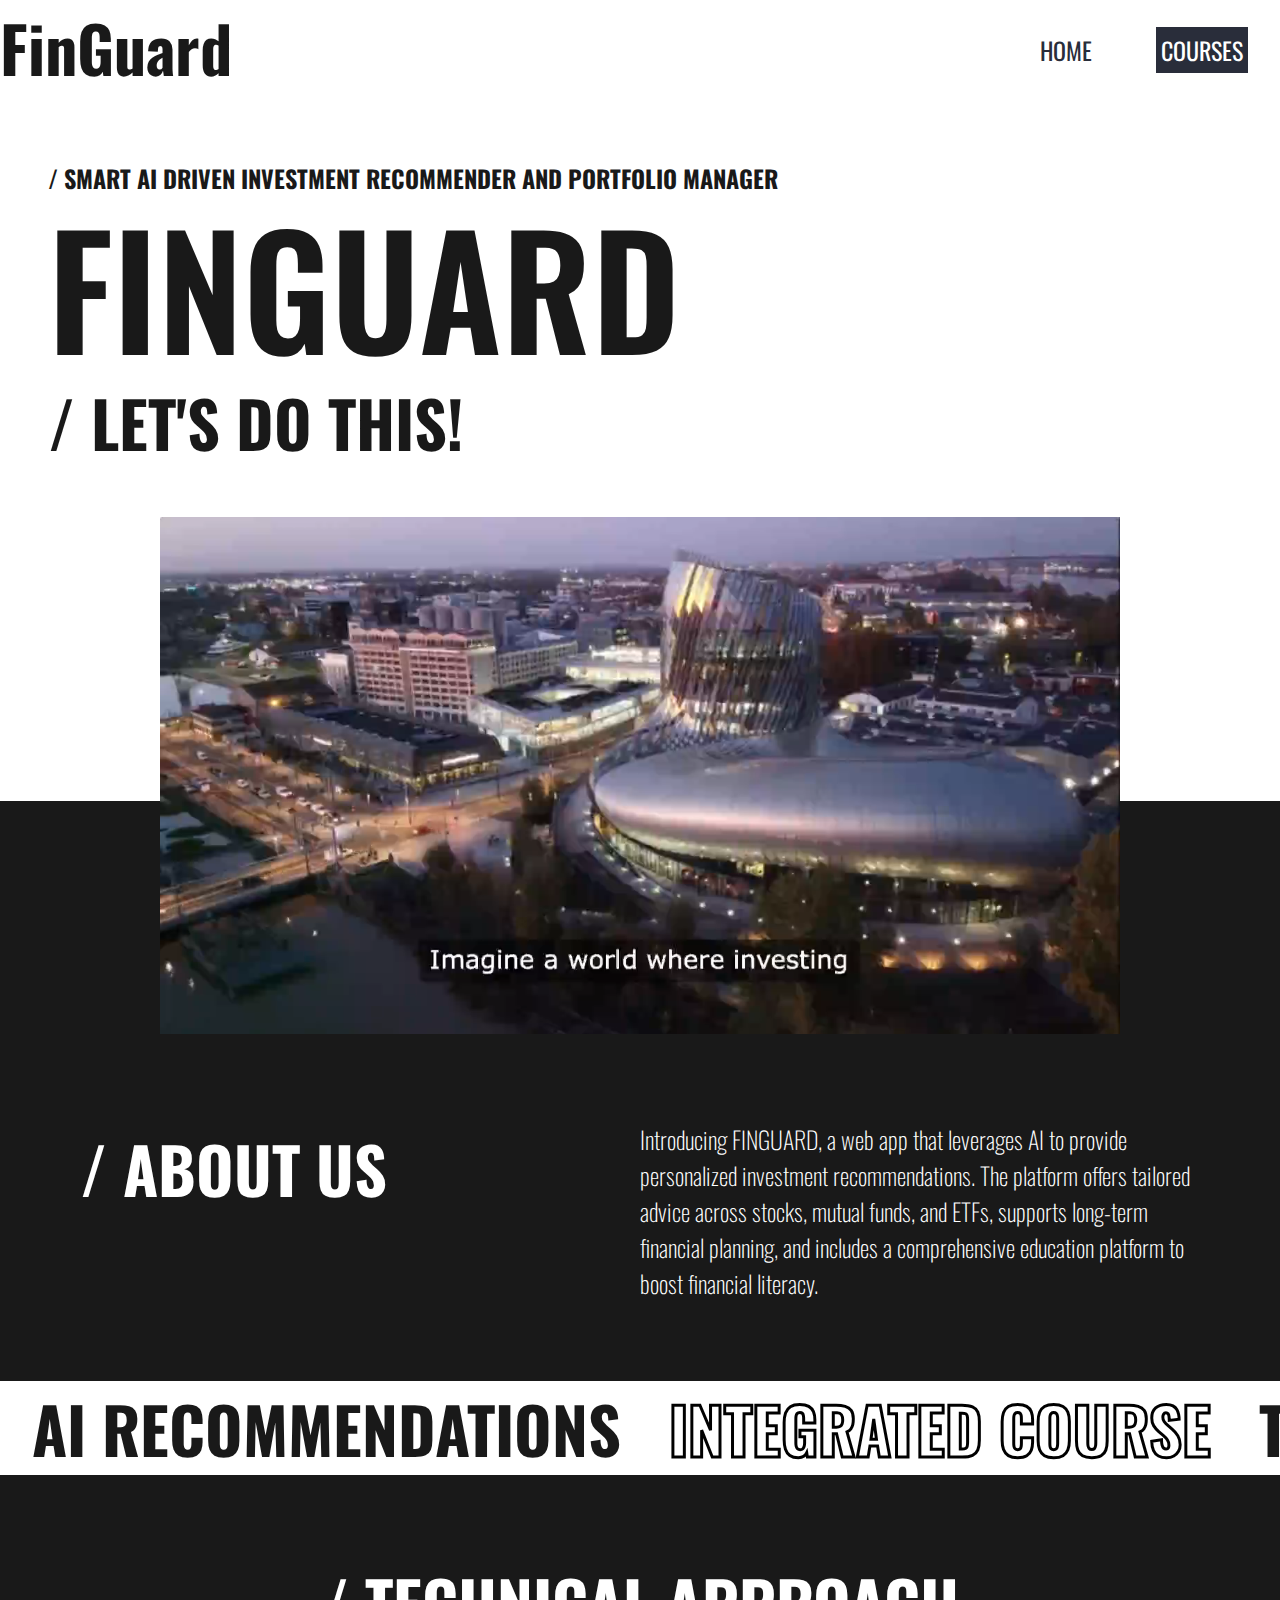
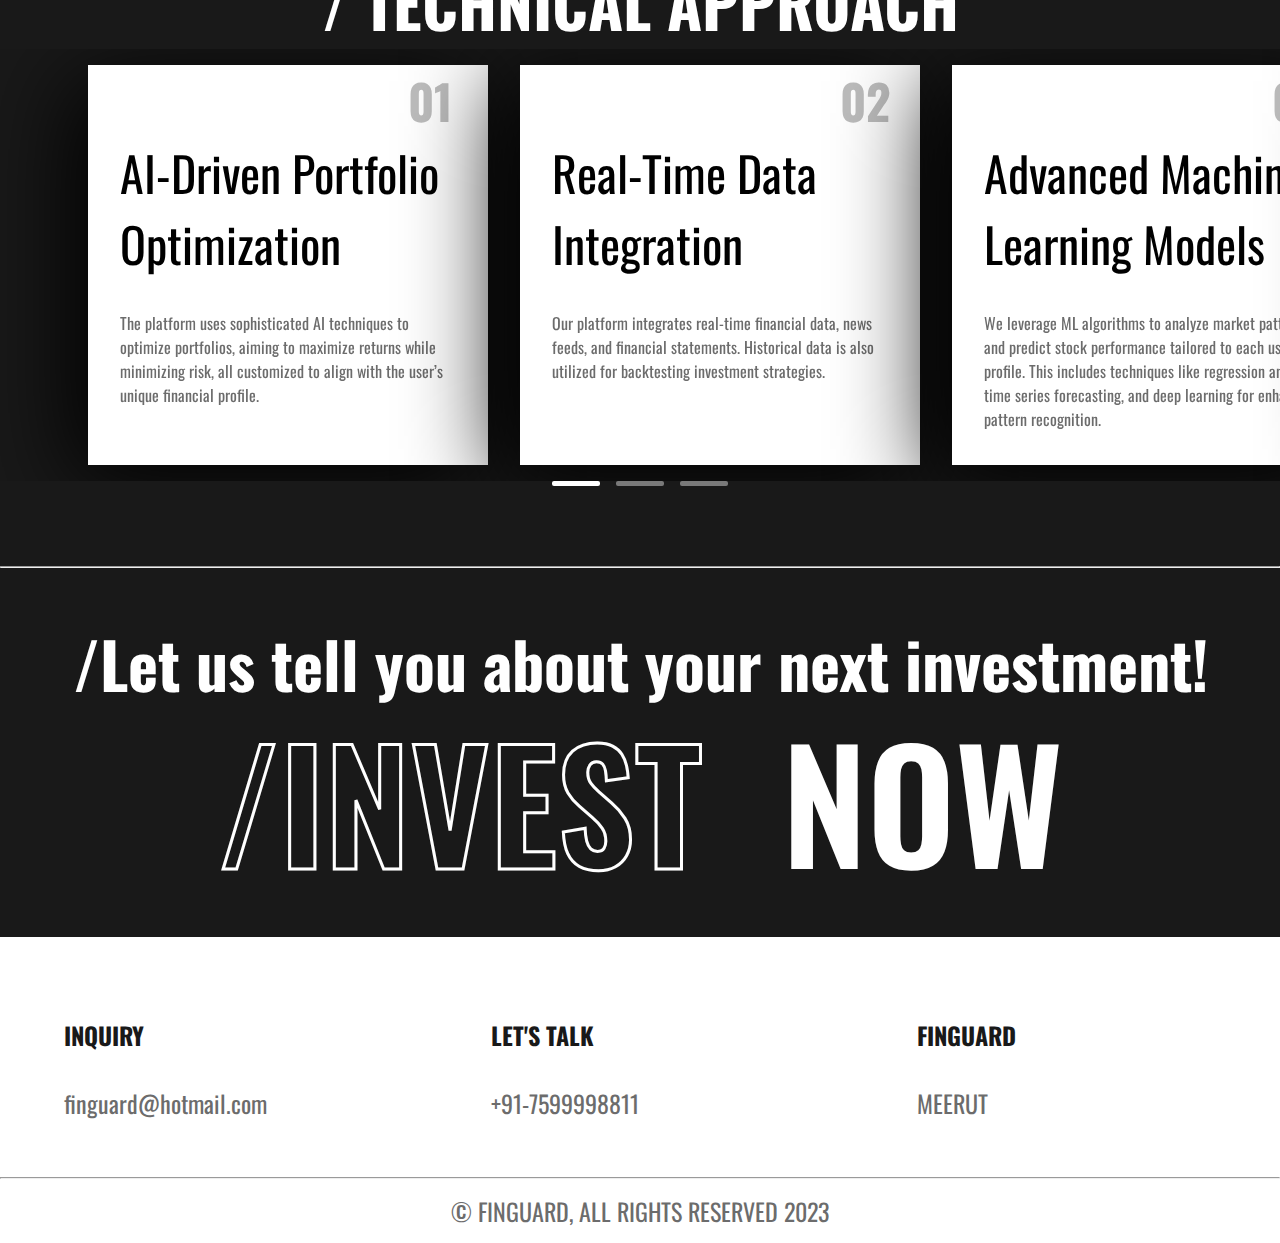
<file: index.html>
<!DOCTYPE html>
<html lang="en">
<head>
	<meta charset="UTF-8">
	<meta name="viewport" content="width=device-width, initial-scale=1.0">
	<title>FinGuard</title>

	<link rel="preconnect" href="https://fonts.googleapis.com">
	<link rel="preconnect" href="https://fonts.gstatic.com" crossorigin>
	<link href="https://fonts.googleapis.com/css2?family=Oswald:wght@200;400;600&display=swap" rel="stylesheet">
	<link rel="stylesheet" type="text/css" href="styles/style.css">
	<!-- <link href="https://cdn.jsdelivr.net/npm/bootstrap@5.3.3/dist/css/bootstrap.min.css" rel="stylesheet" integrity="sha384-QWTKZyjpPEjISv5WaRU9OFeRpok6YctnYmDr5pNlyT2bRjXh0JMhjY6hW+ALEwIH" crossorigin="anonymous"> -->

	<script src="https://code.jquery.com/jquery-3.7.1.min.js" integrity="sha256-/JqT3SQfawRcv/BIHPThkBvs0OEvtFFmqPF/lYI/Cxo=" crossorigin="anonymous"></script>

</head>
<body>
	<div class="navbar" id="home">
		<div class="nav">
			<h3>FinGuard</h3>
			<!-- <div class="left-nav">				
				<img src="static/logo.jpg" id="logo">
			</div> -->
			<ul class="right-nav">
				<li><a href="index.html">HOME</a></li>
				<li><a href="pages/courses/courses.html">COURSES</a></li>
			</ul>
		</div>
	</div>
	<div id="main-text">
		<h6>/ SMART AI DRIVEN INVESTMENT RECOMMENDER AND PORTFOLIO MANAGER</h6>
		<h1>FINGUARD</h1>
		<h3>/ LET'S DO THIS!</h3>
	</div>
<!-- 	<div id="test"></div> -->
	<div>
		<center>
			<video width="75%" muted autoplay loop>
				<source src="static/video/FinGuard.mov" type="video/mp4">
				</video>

			</center>
		</div>
		<div style="background-color: rgb(25, 25, 25); width: 100%; height: 20rem; margin-top: -15rem;">
		</div>
		<section id="about-us" class="row">
			<span class="column">
				<h3>/ ABOUT US</h3>
			</span>
			<span class="column">
				<h6>
					Introducing FINGUARD, a web app that leverages AI to provide personalized investment recommendations. The platform offers tailored advice across stocks, mutual funds, and ETFs, supports long-term financial planning, and includes a comprehensive education platform to boost financial literacy.				</h6>
			</span>
		</section>
		<div class="scroll-container">
			<div class="scroll">
				<div class="RightToLeft">
					
					<h3>AI RECOMMENDATIONS</h3>
					<h3 class="alternate">INTEGRATED COURSE</h3>
					<h3>TAILORED PORTFOLIO</h3>
					<h3 class="alternate">AI STOCK ASSISTANT</h3>
					<h3>AI RECOMMENDATIONS</h3>
					<h3 class="alternate">INTEGRATED COURSE</h3>
					<h3>TAILORED PORTFOLIO</h3>
					<h3 class="alternate">AI STOCK ASSISTANT</h3>
				</div>
			</div>
		</div>

		<div class="black-container" id="services">
			<center>
				<h3>/ TECHNICAL APPROACH</h3>
			</center>
			<div class="carousel">
				<div class="carousel-item">
					<div class="count">01</div>
					<div class="text">
						<div class="heading">AI-Driven Portfolio Optimization</div>
						<div class="info">The platform uses sophisticated AI techniques to optimize portfolios, aiming to maximize returns while minimizing risk, all customized to align with the user’s unique financial profile.</div>
					</div>
				</div>

				<div class="carousel-item">
					<div class="count">02</div>
					<div class="text">
						<div class="heading">Real-Time Data Integration</div>
						<div class="info">Our platform integrates real-time financial data, news feeds, and financial statements. Historical data is also utilized for backtesting investment strategies.</div>
					</div>
				</div>
				
				<div class="carousel-item">
					<div class="count">03</div>
					<div class="text">
						<div class="heading">Advanced Machine Learning Models</div>
						<div class="info">We leverage ML algorithms to analyze market patterns and predict stock performance tailored to each user’s profile. This includes techniques like regression analysis, time series forecasting, and deep learning for enhanced pattern recognition.</div>
					</div>
				</div>
				
				<div class="carousel-item">
					<div class="count">04</div>
					<div class="text">
						<div class="heading">Natural Language Processing (NLP)</div>
						<div class="info">Our NLP capabilities enable sentiment analysis of news articles, social media, and earnings call transcripts, providing valuable insights that feed into our recommendation engine.</div>
					</div>
				</div>
				
				<div class="carousel-item">
					<div class="count">05</div>
					<div class="text">
						<div class="heading">Personalized Financial Growth</div>
						<div class="info">Enable users to achieve their financial goals through personalized investment strategies that cater to individual needs and risk profiles. Enhance financial literacy across the country with integrated educational resources, helping users make informed investment decisions.</div>
					</div>
				</div>

			</div>
			<div class="slider-btn">
				<button id="slide-btn1"></button>
				<button id="slide-btn2"></button>
				<button id="slide-btn3"></button>
			</div>
		</div>
		<hr>
		<div class="contact-us" id="contact-us">
			<h3>/Let us tell you about your next investment!</h3>
			<div class="flex">
				<h1 class="alternate">/INVEST</h1>
				<h1>NOW</h1>
			</div>
		</div>
		<div class="contact-details">
			<div class="info-box">
				<div class="textbox">
					<h6>INQUIRY</h6>
					<p>finguard@hotmail.com</p>
				</div>
				<div class="textbox">
					<h6>LET'S TALK</h6>
					<p>+91-7599998811</p>
				</div>
				<div class="textbox">
					<h6>FINGUARD</h6>
					<p>MEERUT</p>
				</div>
			</div>
		</div>
		<hr>
		<div class="footer">
			<p>&copy FINGUARD, ALL RIGHTS RESERVED 2023</p>
		</div>
		<!-- <script src="https://cdn.jsdelivr.net/npm/bootstrap@5.3.3/dist/js/bootstrap.bundle.min.js" integrity="sha384-YvpcrYf0tY3lHB60NNkmXc5s9fDVZLESaAA55NDzOxhy9GkcIdslK1eN7N6jIeHz" crossorigin="anonymous"></script> -->
		<script src="scripts/script.js"></script>
		
	</body>
	</html>
</file>
<file: styles/style.css>
* {
	margin: 0;
	padding: 0;
}

html {
	scroll-behavior: smooth;
}

body {
	font-family: 'Oswald';
	font-size: 1.5rem;
	color: rgb(25, 25, 25);
}

.navbar{

}

.nav{
	background-color: white;
	width: 100%;
	position: fixed;
	z-index: 1;
	display: flex;
	justify-content: space-between;
}

.right-nav{
	display: flex;
	max-width: 100%;
	align-content: center;
	justify-content: center;
}

.right-nav li{
	list-style: none;
	padding: 2rem;
}

.right-nav a{
	text-decoration: none;
	color: #292D3A;
}

.right-nav a[href="pages/courses/courses.html"]{
	background-color: #292D3A;
	color: white;
	padding: 5px;
}

.right-nav a[href="/finguard/pages/courses/courses.html"]{
	background-color: #292D3A;
	color: white;
	padding: 5px;
}

#logo{
	width:9em; 
	height: 3em;
	padding: .5em;
}

/*body a{
	color: #292D3A;
	text-decoration: none;
	position: relative;
	left: 50%;

}
*/

#main-text{
	padding:2em;
	padding-top: 10rem;
}

h6{
	font-size: 1.5rem;
	justify-items: center;
	align-items: center;
}

h1{
	line-height: 14vw;
	font-size: 12vw;
	color: rgb(25, 25, 25);
	justify-items: center;
	align-items: center;
	font-weight: 600;
}

h3{
	font-size: 4rem;
}

.alternate{
	color: transparent;
	-webkit-text-stroke-color:black;
	-webkit-text-stroke-width:3px;

}

.row{
	display: flex;
}

.column{
	flex: 50%;
}
.column h6{
	font-weight: 200;
}

#about-us{
	background-color: rgb(25, 25, 25);
	color: white;
	padding: 0 5rem 5rem;
}

.scroll-container{
	display: flex;
	align-items: center;
	overflow: hidden;
}

.scroll{
	position: relative;
	width: max-content;
	white-space: nowrap;
	margin: 0 2rem;
}

.scroll div{
	display: flex;
	gap: 2em;
}

.RightToLeft{
	animation: RightToLeft 8s linear infinite;
}

@keyFrames RightToLeft{
	from{
/*		left: 100%;*/
transform: translateX(0%);
}
to{
/*		left: 0%;*/
transform: translateX(calc(-50% - 1rem));
}
}

.black-container{
	background-color: rgb(25, 25, 25);
	padding: 5rem 0;
	color: white;
}

.carousel{
	display: flex;
	width: 100vw;
/*	align-items: center;*/
justify-content: normal;
overflow-x: scroll;
scrollbar-width: none;
}
.carousel::-webkit-scrollbar {
    display: none;
}

.carousel-item{
	margin: 1rem;
	width: 25rem;
	flex-shrink: 0;
	height: 25rem;
	background-color: white;
	color: black;
	position: relative;
	/*transform: translateX(100%);
	transition: all 1s ease-out;*/
	/*animation-duration: 5s;
	animation-name: slide;
	animation-fill-mode: forwards;*/
	transform: translateX(calc(22.5vw - 13.5rem));
	filter: drop-shadow(black -1rem 1rem 3rem);
}

.animate-slide21{
	animation-duration: 2s;
	animation-name: slide21;
	animation-fill-mode: forwards;
}

.animate-slide23{
	animation-duration: 2s;
	animation-name: slide23;
	animation-fill-mode: forwards;
}

.animate-slide31{
	animation-duration: 2s;
	animation-name: slide31;
	animation-fill-mode: forwards;
}

.animate-slide32{
	animation-duration: 2s;
	animation-name: slide32;
	animation-fill-mode: forwards;
}

.animate-slide13{
	animation-duration: 2s;
	animation-name: slide13;
	animation-fill-mode: forwards;
}

.animate-slide12{
	animation-duration: 2s;
	animation-name: slide12;
	animation-fill-mode: forwards;
}

@keyFrames slide12{
	from{
		transform: translateX(calc(22.5vw - 13.5rem));
	}
	to{
		transform: translateX(calc(-6vw - 13.5rem));
	}
}

@keyFrames slide13{
	from{
		transform: translateX(calc(22.5vw - 13.5rem));
	}
	to{
		transform: translateX(calc(-34.5vw - 13.5rem));
	}
}

@keyFrames slide21{
	from{
		transform: translateX(calc(-6vw - 13.5rem));
	}
	to{
		transform: translateX(calc(22.5vw - 13.5rem));
	}
}

@keyFrames slide23{
	from{
		transform: translateX(calc(-6vw - 13.5rem));
	}
	to{
		transform: translateX(calc(-34.5vw - 13.5rem));
	}
}

@keyFrames slide31{
	from{
		transform: translateX(calc(-34.5vw - 13.5rem));
	}
	to{
		transform: translateX(calc(22.5vw - 13.5rem));
	}
}

@keyFrames slide32{
	from{
		transform: translateX(calc(-34.5vw - 13.5rem));
	}
	to{
		transform: translateX(calc(-6vw - 13.5rem));
	}
}
.carousel-item .count{
	width: 20%;
	height: 20%;
	position: absolute;
	right: 0;
	font-size: 3rem;
	color: #bcbcbc;
	font-weight: bold;

}

.carousel-item .text{
	width: 84%;
	height: auto;
	position: absolute;
	top: 10%;
	padding: 2rem;
}
.carousel-item .text .heading{
	font-size: 3rem;
}

.carousel-item .text .info{
	font-size: 1rem;
	color: #6c6c6c;
	padding-top: 2rem;
}

.slider-btn{

	display: flex;
	width: 100vw;
	column-gap: 1rem;
	justify-content: center;
}

.slider-btn button{
	height: 5px;
	background-color: #ffffff6b;
	border: 0;
	width: 3rem;
	border-radius: 2px;
}

#slide-btn1{
	background-color: white;
}
.contact-us{
	background-color: rgb(25, 25, 25);
	color: white;
	text-align: center;
	justify-content: center;
	padding: 3rem 0rem;
}
.contact-us .flex{
	display: flex;
	gap: 5rem;
	justify-content: center;
}
.contact-us h1{
	color: white;
}	

.contact-us .alternate{
	color: rgb(25, 25, 25);
	-webkit-text-stroke-color:white;
	-webkit-text-stroke-width:3px;
}

.contact-details{
	padding-top: 5rem;
	width: 100vw;
	display: flex;
	justify-content: center;
	align-content: center;
}

.info-box{
	width: 100%;
	height: 10rem;
	display: flex;
}

.info-box .textbox{
	width: 30%;
	padding-left: 4rem;
}

.info-box .textbox p{
	padding-top: 2rem;
	color: #6c6c6c;
}

.footer{
	height: 4rem;
	display: flex;
	justify-content: center;
	align-content: center;
	-webkit-align-items: center;
	color: #6c6c6c;
}

@media(max-width:998px){
	html{
		font-size: 75%;
	}
}

@media(max-width:768px){
	html{
		font-size: 50%;
	}
}

@media(max-device-aspect-ratio: 86/183){
	.nav{
		flex-direction: column;
	}

	body{
		font-size: 3.5vw;
	}
	.left-nav{
		justify-content: center;
		display: flex;
	}
	#main-text{
		padding-top: 20rem;
	}
	
}
</file>
